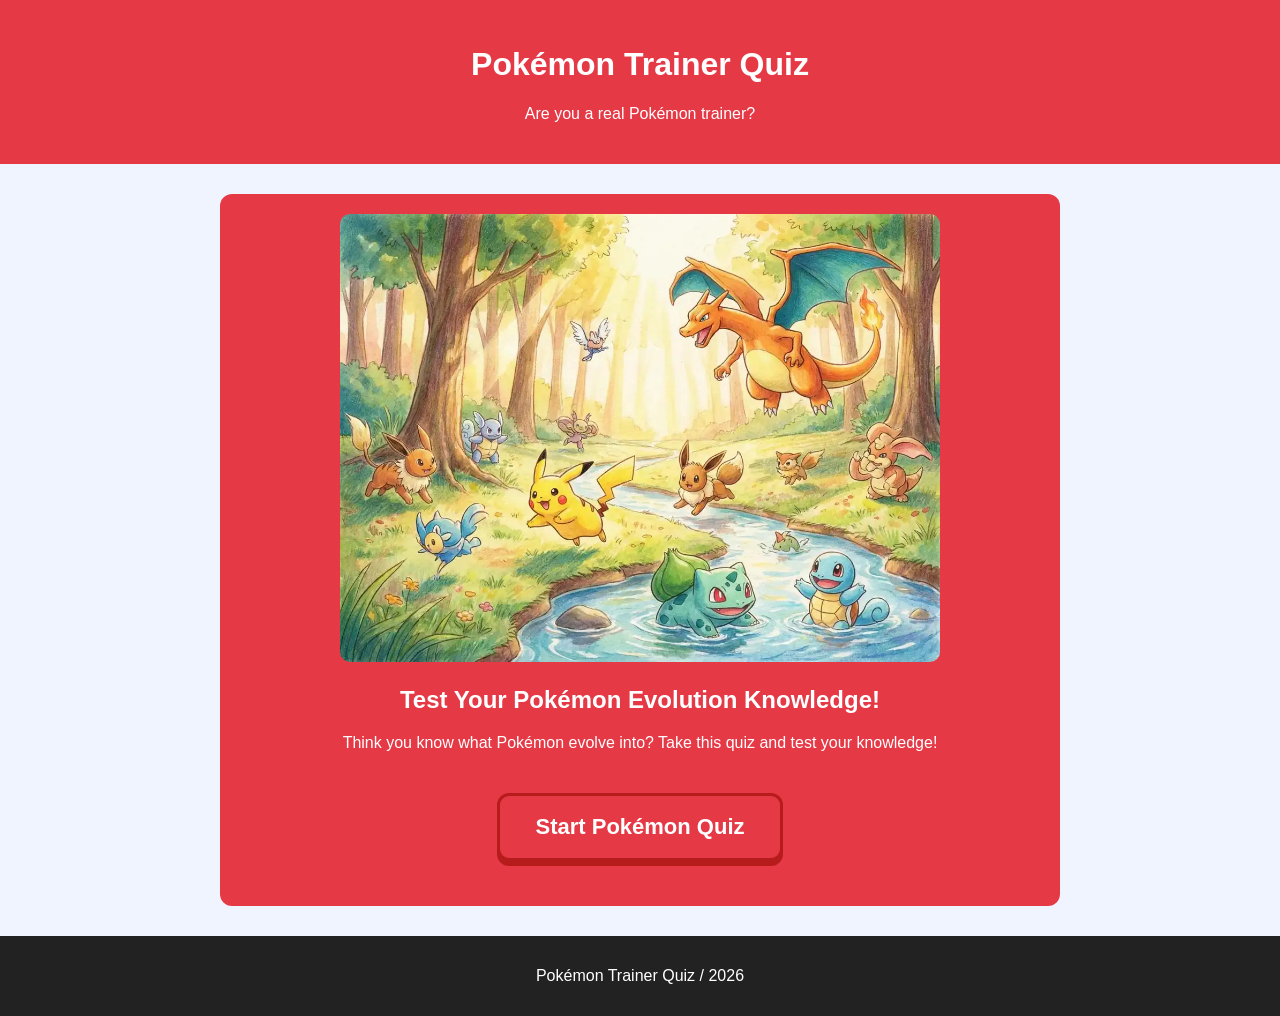
<file: index.html>
<!DOCTYPE html>
<html lang="en">
<head>
    <meta charset="UTF-8">
    <meta name="viewport" content="width=device-width, initial-scale=1.0">
    <title>Pokémon Trainer Quiz</title>
    <link rel="stylesheet" href="style.css">
</head>
<body>
    <header>
        <h1>Pokémon Trainer Quiz</h1>
        <p>Are you a real Pokémon trainer?</p>
    </header>
    <main class="home-container">
        <img src="images/pokemonpicbanner.jpg"
             alt="Pokémon"
             class="home-image">
        <h2>Test Your Pokémon Evolution Knowledge!</h2>
        <p>
            Think you know what Pokémon evolve into? Take this quiz and test your knowledge!
        </p>
        <a href="quiz.html" class="start-button">Start Pokémon Quiz</a>
        </main>
        <footer>
            <p>Pokémon Trainer Quiz / 2026</p>
        </footer>
        </body>
        </html>
</file>
<file: style.css>
body {
    font-family: Arial, sans-serif;
    background-color: #f0f4ff;
    color: #222;
    margin: 0;
    text-align: center;
}

header {
    background-color: #e63946;
    color: white;
    padding: 25px;
}

.home-container {
    max-width: 800px;
    margin: 30px auto;
    padding: 20px;
    background-color: #e63946;
    color: white;
    border-radius: 12px;
}

.home-image {
    width: 100%;
    max-width: 600px;
    height: auto;
    border-radius: 10px;
}

/* Start Pokémon Quiz Button */
.start-button {
    display: inline-block;
    background-color: #e63946;
    color: white;
    padding: 18px 35px;
    margin: 25px;
    text-decoration: none;
    border-radius: 12px;
    font-size: 22px;
    font-weight: bold;
    border: 3px solid #b71c1c;
    box-shadow: 0 5px 0 #b71c1c;
    transition: all 0.2s ease;
    cursor: pointer;
}

.start-button:hover {
    background-color: #2878d0;
    border-color: #18549a;
    box-shadow: 0 5px 0 #18549a;
    transform: translateY(-2px);
}

.start-button:active {
    transform: translateY(2px);
    box-shadow: 0 2px 0 #18549a;
}

footer {
    padding: 15px;
    background-color: #222;
    color: white;
}

/* Pokémon Quiz Questions */
.quiz-container {
    max-width: 800px;
    margin: 30px auto;
    padding: 20px;
}

/* Individual Questions */
.question {
    background-color: #e63946;
    color: white;
    margin: 25px 0;
    padding: 20px;
    border-radius: 12px;
}

/* Question Images */
.question-image {
    display: block;
    width: 250px;
    height: 200px;
    object-fit: contain;
    margin: 15px auto 20px;
    max-width: 100%;
}

/* Answer Choices */
.question label {
    display: block;
    text-align: left;
    max-width: 250px;
    margin: 10px auto;
    cursor: pointer;
}


.question input[type="radio"] {
    margin-right: 8px;
}

.quiz-container {
    text-align: center;
    margin: 30px auto;
}


.question {
    text-align: center;
}


.question-image {
    display: block;
    margin: 15px auto 20px;
}


.home-button {
    display: inline-block;
    text-align: center;
}
</file>
